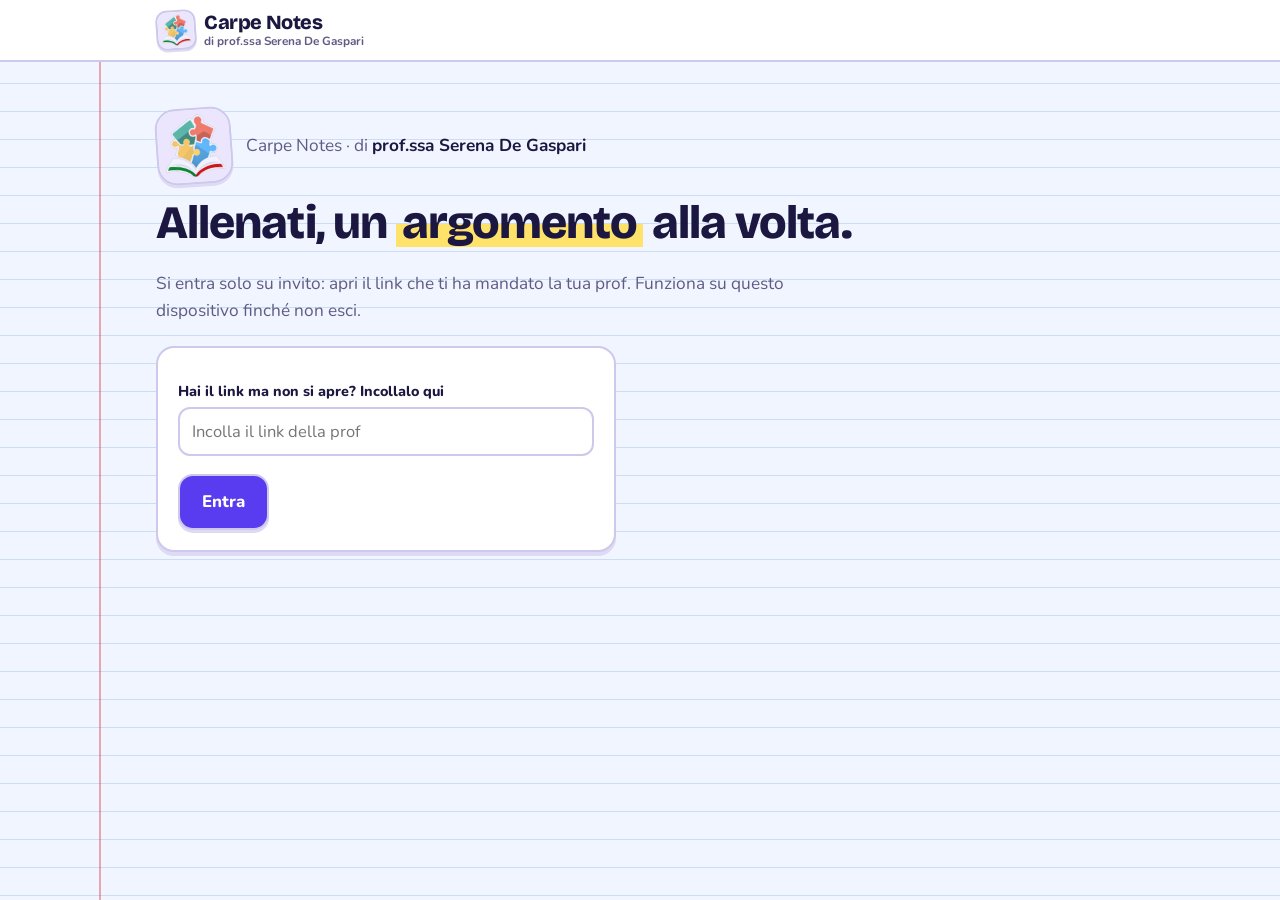
<file: index.html>
<!doctype html>
<html lang="it">
<head>
<meta charset="utf-8">
<meta name="viewport" content="width=device-width, initial-scale=1">
<meta name="robots" content="noindex, nofollow">
<title>Carpe Notes</title>
<script>location.replace('studente.html' + location.hash);</script>
<meta http-equiv="refresh" content="0; url=studente.html">
</head>
<body><p><a href="studente.html">Vai a Carpe Notes</a></p></body>
</html>
</file>
<file: assets/style.css>
/* Carpe Notes — foglio di stile comune
   Idea: un quaderno a quadretti con evidenziatori e adesivi. Bordi netti, ombre piene, colori da evidenziatore. */
/* Font ospitati sul sito (assets/fonts/), non più caricati da Google Fonts: nessun dato degli studenti va a server esterni.
   Bricolage Grotesque e Nunito, licenza SIL Open Font License 1.1 (testo in assets/fonts/). Stessi file che serviva Google Fonts. */
/* Bricolage Grotesque · vietnamese */
@font-face {
  font-family: 'Bricolage Grotesque';
  font-style: normal;
  font-weight: 700;
  font-stretch: 100%;
  font-display: swap;
  src: url(fonts/bricolage-grotesque-vietnamese.woff2) format('woff2');
  unicode-range: U+0102-0103, U+0110-0111, U+0128-0129, U+0168-0169, U+01A0-01A1, U+01AF-01B0, U+0300-0301, U+0303-0304, U+0308-0309, U+0323, U+0329, U+1EA0-1EF9, U+20AB;
}
/* Bricolage Grotesque · latin-ext */
@font-face {
  font-family: 'Bricolage Grotesque';
  font-style: normal;
  font-weight: 700;
  font-stretch: 100%;
  font-display: swap;
  src: url(fonts/bricolage-grotesque-latin-ext.woff2) format('woff2');
  unicode-range: U+0100-02BA, U+02BD-02C5, U+02C7-02CC, U+02CE-02D7, U+02DD-02FF, U+0304, U+0308, U+0329, U+1D00-1DBF, U+1E00-1E9F, U+1EF2-1EFF, U+2020, U+20A0-20AB, U+20AD-20C4, U+2113, U+2C60-2C7F, U+A720-A7FF;
}
/* Bricolage Grotesque · latin */
@font-face {
  font-family: 'Bricolage Grotesque';
  font-style: normal;
  font-weight: 700;
  font-stretch: 100%;
  font-display: swap;
  src: url(fonts/bricolage-grotesque-latin.woff2) format('woff2');
  unicode-range: U+0000-00FF, U+0131, U+0152-0153, U+02BB-02BC, U+02C6, U+02DA, U+02DC, U+0304, U+0308, U+0329, U+2000-206F, U+20AC, U+2122, U+2191, U+2193, U+2212, U+2215, U+FEFF, U+FFFD;
}
/* Bricolage Grotesque · vietnamese */
@font-face {
  font-family: 'Bricolage Grotesque';
  font-style: normal;
  font-weight: 800;
  font-stretch: 100%;
  font-display: swap;
  src: url(fonts/bricolage-grotesque-vietnamese.woff2) format('woff2');
  unicode-range: U+0102-0103, U+0110-0111, U+0128-0129, U+0168-0169, U+01A0-01A1, U+01AF-01B0, U+0300-0301, U+0303-0304, U+0308-0309, U+0323, U+0329, U+1EA0-1EF9, U+20AB;
}
/* Bricolage Grotesque · latin-ext */
@font-face {
  font-family: 'Bricolage Grotesque';
  font-style: normal;
  font-weight: 800;
  font-stretch: 100%;
  font-display: swap;
  src: url(fonts/bricolage-grotesque-latin-ext.woff2) format('woff2');
  unicode-range: U+0100-02BA, U+02BD-02C5, U+02C7-02CC, U+02CE-02D7, U+02DD-02FF, U+0304, U+0308, U+0329, U+1D00-1DBF, U+1E00-1E9F, U+1EF2-1EFF, U+2020, U+20A0-20AB, U+20AD-20C4, U+2113, U+2C60-2C7F, U+A720-A7FF;
}
/* Bricolage Grotesque · latin */
@font-face {
  font-family: 'Bricolage Grotesque';
  font-style: normal;
  font-weight: 800;
  font-stretch: 100%;
  font-display: swap;
  src: url(fonts/bricolage-grotesque-latin.woff2) format('woff2');
  unicode-range: U+0000-00FF, U+0131, U+0152-0153, U+02BB-02BC, U+02C6, U+02DA, U+02DC, U+0304, U+0308, U+0329, U+2000-206F, U+20AC, U+2122, U+2191, U+2193, U+2212, U+2215, U+FEFF, U+FFFD;
}
/* Nunito · vietnamese */
@font-face {
  font-family: 'Nunito';
  font-style: normal;
  font-weight: 400;
  font-display: swap;
  src: url(fonts/nunito-vietnamese.woff2) format('woff2');
  unicode-range: U+0102-0103, U+0110-0111, U+0128-0129, U+0168-0169, U+01A0-01A1, U+01AF-01B0, U+0300-0301, U+0303-0304, U+0308-0309, U+0323, U+0329, U+1EA0-1EF9, U+20AB;
}
/* Nunito · latin-ext */
@font-face {
  font-family: 'Nunito';
  font-style: normal;
  font-weight: 400;
  font-display: swap;
  src: url(fonts/nunito-latin-ext.woff2) format('woff2');
  unicode-range: U+0100-02BA, U+02BD-02C5, U+02C7-02CC, U+02CE-02D7, U+02DD-02FF, U+0304, U+0308, U+0329, U+1D00-1DBF, U+1E00-1E9F, U+1EF2-1EFF, U+2020, U+20A0-20AB, U+20AD-20C4, U+2113, U+2C60-2C7F, U+A720-A7FF;
}
/* Nunito · latin */
@font-face {
  font-family: 'Nunito';
  font-style: normal;
  font-weight: 400;
  font-display: swap;
  src: url(fonts/nunito-latin.woff2) format('woff2');
  unicode-range: U+0000-00FF, U+0131, U+0152-0153, U+02BB-02BC, U+02C6, U+02DA, U+02DC, U+0304, U+0308, U+0329, U+2000-206F, U+20AC, U+2122, U+2191, U+2193, U+2212, U+2215, U+FEFF, U+FFFD;
}
/* Nunito · vietnamese */
@font-face {
  font-family: 'Nunito';
  font-style: normal;
  font-weight: 600;
  font-display: swap;
  src: url(fonts/nunito-vietnamese.woff2) format('woff2');
  unicode-range: U+0102-0103, U+0110-0111, U+0128-0129, U+0168-0169, U+01A0-01A1, U+01AF-01B0, U+0300-0301, U+0303-0304, U+0308-0309, U+0323, U+0329, U+1EA0-1EF9, U+20AB;
}
/* Nunito · latin-ext */
@font-face {
  font-family: 'Nunito';
  font-style: normal;
  font-weight: 600;
  font-display: swap;
  src: url(fonts/nunito-latin-ext.woff2) format('woff2');
  unicode-range: U+0100-02BA, U+02BD-02C5, U+02C7-02CC, U+02CE-02D7, U+02DD-02FF, U+0304, U+0308, U+0329, U+1D00-1DBF, U+1E00-1E9F, U+1EF2-1EFF, U+2020, U+20A0-20AB, U+20AD-20C4, U+2113, U+2C60-2C7F, U+A720-A7FF;
}
/* Nunito · latin */
@font-face {
  font-family: 'Nunito';
  font-style: normal;
  font-weight: 600;
  font-display: swap;
  src: url(fonts/nunito-latin.woff2) format('woff2');
  unicode-range: U+0000-00FF, U+0131, U+0152-0153, U+02BB-02BC, U+02C6, U+02DA, U+02DC, U+0304, U+0308, U+0329, U+2000-206F, U+20AC, U+2122, U+2191, U+2193, U+2212, U+2215, U+FEFF, U+FFFD;
}
/* Nunito · vietnamese */
@font-face {
  font-family: 'Nunito';
  font-style: normal;
  font-weight: 700;
  font-display: swap;
  src: url(fonts/nunito-vietnamese.woff2) format('woff2');
  unicode-range: U+0102-0103, U+0110-0111, U+0128-0129, U+0168-0169, U+01A0-01A1, U+01AF-01B0, U+0300-0301, U+0303-0304, U+0308-0309, U+0323, U+0329, U+1EA0-1EF9, U+20AB;
}
/* Nunito · latin-ext */
@font-face {
  font-family: 'Nunito';
  font-style: normal;
  font-weight: 700;
  font-display: swap;
  src: url(fonts/nunito-latin-ext.woff2) format('woff2');
  unicode-range: U+0100-02BA, U+02BD-02C5, U+02C7-02CC, U+02CE-02D7, U+02DD-02FF, U+0304, U+0308, U+0329, U+1D00-1DBF, U+1E00-1E9F, U+1EF2-1EFF, U+2020, U+20A0-20AB, U+20AD-20C4, U+2113, U+2C60-2C7F, U+A720-A7FF;
}
/* Nunito · latin */
@font-face {
  font-family: 'Nunito';
  font-style: normal;
  font-weight: 700;
  font-display: swap;
  src: url(fonts/nunito-latin.woff2) format('woff2');
  unicode-range: U+0000-00FF, U+0131, U+0152-0153, U+02BB-02BC, U+02C6, U+02DA, U+02DC, U+0304, U+0308, U+0329, U+2000-206F, U+20AC, U+2122, U+2191, U+2193, U+2212, U+2215, U+FEFF, U+FFFD;
}
/* Nunito · vietnamese */
@font-face {
  font-family: 'Nunito';
  font-style: normal;
  font-weight: 800;
  font-display: swap;
  src: url(fonts/nunito-vietnamese.woff2) format('woff2');
  unicode-range: U+0102-0103, U+0110-0111, U+0128-0129, U+0168-0169, U+01A0-01A1, U+01AF-01B0, U+0300-0301, U+0303-0304, U+0308-0309, U+0323, U+0329, U+1EA0-1EF9, U+20AB;
}
/* Nunito · latin-ext */
@font-face {
  font-family: 'Nunito';
  font-style: normal;
  font-weight: 800;
  font-display: swap;
  src: url(fonts/nunito-latin-ext.woff2) format('woff2');
  unicode-range: U+0100-02BA, U+02BD-02C5, U+02C7-02CC, U+02CE-02D7, U+02DD-02FF, U+0304, U+0308, U+0329, U+1D00-1DBF, U+1E00-1E9F, U+1EF2-1EFF, U+2020, U+20A0-20AB, U+20AD-20C4, U+2113, U+2C60-2C7F, U+A720-A7FF;
}
/* Nunito · latin */
@font-face {
  font-family: 'Nunito';
  font-style: normal;
  font-weight: 800;
  font-display: swap;
  src: url(fonts/nunito-latin.woff2) format('woff2');
  unicode-range: U+0000-00FF, U+0131, U+0152-0153, U+02BB-02BC, U+02C6, U+02DA, U+02DC, U+0304, U+0308, U+0329, U+2000-206F, U+20AC, U+2122, U+2191, U+2193, U+2212, U+2215, U+FEFF, U+FFFD;
}
:root{
  --bg:#f1f5ff; --grid:rgba(76,52,224,.07); --riga:rgba(70,140,210,.22); --margine:rgba(220,70,70,.45); --surface:#ffffff; --surface-2:#ecebfa; --ink:#1b1740; --muted:#5f5b85;
  --line:#e2e0f4; --edge:#cdc9ec; --shadow-c:#dedaf3;
  --brand:#5a3cf0; --brand-d:#3c22b8; --on-brand:#ffffff; --brand-soft:#e6e1ff;
  --yellow:#ffd83a; --pink:#ff5a93; --green:#1fc98a; --blue:#33aaff; --orange:#ff8f3f; --on-bright:#1b1740;
  --hl:#ffe26a;
  --accent:#c81d62; --accent-soft:#ffe6ef;
  --ok:#0b8f55; --ok-soft:#dcf7e9; --ko:#d42a45; --ko-soft:#ffe2e6; --warn:#a85800;
  --ita:#5a3cf0; --lat:#c81d62; --sto:#0b8f55;
  --radius:18px;
  --display:"Bricolage Grotesque","Trebuchet MS",system-ui,sans-serif;
  --font:"Nunito",system-ui,-apple-system,"Segoe UI",Roboto,sans-serif;
}
@media (prefers-color-scheme: dark){
  :root:not([data-theme="light"]){
    --bg:#131129; --grid:rgba(160,150,255,.06); --riga:rgba(140,170,240,.11); --margine:rgba(255,120,120,.28); --surface:#1d1a3f; --surface-2:#2a2658; --ink:#f2f0ff; --muted:#aba7d6;
    --line:#37336b; --edge:#5a55a8; --shadow-c:#07061a;
    --brand:#9a88ff; --brand-d:#5a44d6; --on-brand:#131129; --brand-soft:#2d2769;
    --hl:#6a5712;
    --accent:#ff86b0; --accent-soft:#3d1a33;
    --ok:#4be3a1; --ok-soft:#12382b; --ko:#ff7d90; --ko-soft:#421a26; --warn:#ffb35c;
    --ita:#a394ff; --lat:#ff86b0; --sto:#4be3a1; color-scheme:dark;
  }
}
:root[data-theme="dark"]{
  --bg:#131129; --grid:rgba(160,150,255,.06); --riga:rgba(140,170,240,.11); --margine:rgba(255,120,120,.28); --surface:#1d1a3f; --surface-2:#2a2658; --ink:#f2f0ff; --muted:#aba7d6;
  --line:#37336b; --edge:#5a55a8; --shadow-c:#07061a;
  --brand:#9a88ff; --brand-d:#5a44d6; --on-brand:#131129; --brand-soft:#2d2769;
  --hl:#6a5712;
  --accent:#ff86b0; --accent-soft:#3d1a33;
  --ok:#4be3a1; --ok-soft:#12382b; --ko:#ff7d90; --ko-soft:#421a26; --warn:#ffb35c;
  --ita:#a394ff; --lat:#ff86b0; --sto:#4be3a1; color-scheme:dark;
}
*{box-sizing:border-box}
html,body{margin:0}
/* Sfondo: quaderno a righe (righe azzurre ogni 28px, margine rosso a sinistra del contenuto) */
body{background:var(--bg);background-image:linear-gradient(90deg,transparent calc(50% - 541px),var(--margine) calc(50% - 541px),var(--margine) calc(50% - 539px),transparent calc(50% - 539px)),linear-gradient(transparent 27px,var(--riga) 27px);background-size:100% 100%,100% 28px;background-attachment:fixed,scroll;
  color:var(--ink);font-family:var(--font);font-size:16.5px;line-height:1.55;-webkit-font-smoothing:antialiased}
a{color:var(--brand)}
h1,h2,h3{font-family:var(--display);font-weight:800;line-height:1.12;margin:0 0 .45em;letter-spacing:-.02em;text-wrap:balance}
h1{font-size:clamp(1.9rem,5vw,2.9rem)} h2{font-size:1.5rem} h3{font-size:1.15rem;font-weight:700}
p{margin:0 0 .8em}
@media (max-width:1100px){ body{background-image:linear-gradient(90deg,transparent 7px,var(--margine) 7px,var(--margine) 9px,transparent 9px),linear-gradient(transparent 27px,var(--riga) 27px)} }
.hl{background:linear-gradient(transparent 52%,var(--hl) 52%,var(--hl) 92%,transparent 92%);padding:0 .12em}
.wrap{max-width:1000px;margin:0 auto;padding-left:max(16px, env(safe-area-inset-left, 0px));padding-right:max(16px, env(safe-area-inset-right, 0px))}
.muted{color:var(--muted)} .small{font-size:.88rem}
.hidden{display:none!important}
:focus-visible{outline:3px solid var(--brand);outline-offset:2px}

/* Barra superiore */
.topbar{background:var(--surface);border-bottom:2px solid var(--edge);position:sticky;top:env(safe-area-inset-top, 0px);z-index:10}
body::before{content:"";position:fixed;inset:0 0 auto;height:env(safe-area-inset-top, 0px);z-index:10;background:var(--surface)}
.topbar .wrap{display:flex;align-items:center;gap:10px;min-height:60px;flex-wrap:wrap}
.logo{font-family:var(--display);font-weight:800;font-size:1.25rem;color:var(--ink);text-decoration:none;display:flex;align-items:center;gap:8px;letter-spacing:-.02em}
.logo .mark{width:40px;height:40px;flex:0 0 40px;border-radius:11px;background:#ebe6fd;border:2px solid var(--edge);box-shadow:0 2px 0 var(--shadow-c);display:block;object-fit:cover;transform:rotate(-4deg)}
.logo-t{display:flex;flex-direction:column;line-height:1.1}
.logo-t small{font-family:var(--font);font-size:.74rem;font-weight:700;font-style:normal;color:var(--muted);letter-spacing:0;margin-top:2px;white-space:nowrap}
.sigillo{display:flex;align-items:center;gap:14px;margin-bottom:14px}
.logo-big{width:76px;height:76px;flex:0 0 76px;border-radius:20px;background:#ebe6fd;border:2px solid var(--edge);box-shadow:0 3px 0 var(--shadow-c);transform:rotate(-4deg);display:block}
.firma{margin:0;color:var(--muted);font-size:.95rem;font-style:normal}
.firma b{color:var(--ink);font-style:normal;white-space:nowrap}
.topbar .spacer{flex:1}
.chip{display:inline-flex;align-items:center;gap:6px;padding:4px 11px;border-radius:999px;background:var(--surface-2);font-size:.86rem;font-weight:700;color:var(--ink);text-decoration:none;white-space:nowrap}
.chip svg{width:15px;height:15px;flex:0 0 auto}
.chip.fire{background:var(--orange);color:var(--on-bright)}
.chip.fire.zero{background:var(--surface-2);color:var(--muted)}
.chip.xp{background:var(--yellow);color:var(--on-bright)}
.who{display:flex;gap:6px;align-items:center;flex-wrap:wrap}

/* Schede di navigazione studente: in alto su schermi larghi, in basso sul telefono */
.navtabs{display:flex;gap:4px}
.navtabs a{display:flex;align-items:center;gap:6px;padding:7px 12px;border-radius:12px;font-weight:800;font-size:.92rem;color:var(--muted);text-decoration:none}
.navtabs a svg{width:18px;height:18px;fill:none;stroke:currentColor;stroke-width:2.2;stroke-linecap:round;stroke-linejoin:round}
.navtabs a:hover{color:var(--ink);background:var(--surface-2)}
.navtabs a.on{background:var(--brand);color:var(--on-brand)}
@media (max-width:760px){
  .navtabs{position:fixed;left:0;right:0;bottom:0;z-index:20;background:var(--surface);border-top:2px solid var(--edge);justify-content:space-around;
    padding:6px max(8px, env(safe-area-inset-right, 0px)) calc(6px + env(safe-area-inset-bottom, 0px)) max(8px, env(safe-area-inset-left, 0px))}
  .navtabs a{flex-direction:column;gap:2px;font-size:.72rem;padding:5px 10px;flex:1;max-width:110px}
  .navtabs a svg{width:22px;height:22px}
  body.has-tabs main{padding-bottom:110px}
  body.has-tabs .toast{bottom:calc(84px + env(safe-area-inset-bottom, 0px))}
  /* Sul telefono l'intestazione scorre via con la pagina: più spazio per teoria ed esercizi */
  .topbar{position:static}
  .topbar .wrap{min-height:52px;gap:6px 10px;padding-top:6px;padding-bottom:6px}
  .logo .mark{width:34px;height:34px;flex-basis:34px}
  .logo{font-size:1.1rem}
  .logo-t small{font-size:.68rem}
  /* Durante un allenamento: niente barre, consegna e tasto Verifica sempre in basso a portata di pollice */
  body.in-quiz .topbar, body.in-quiz .navtabs, body.in-quiz main > .crumbs, body.in-quiz main > .tabs{display:none}
  body.in-quiz .arg-head{margin:10px 0 8px !important}
  body.in-quiz .arg-head h1{font-size:1.25rem}
  body.in-quiz main{padding-bottom:calc(96px + env(safe-area-inset-bottom, 0px))}
  body.in-quiz .quiz-foot{position:fixed;left:0;right:0;bottom:0;z-index:20;margin:0;background:var(--surface);border-top:2px solid var(--edge);flex-wrap:nowrap;
    padding:10px max(16px, env(safe-area-inset-right, 0px)) calc(10px + env(safe-area-inset-bottom, 0px)) max(16px, env(safe-area-inset-left, 0px))}
  body.in-quiz .quiz-foot #act{flex:1;max-width:320px;margin-left:auto}
  body.in-quiz .toast{bottom:calc(84px + env(safe-area-inset-bottom, 0px))}
  body.in-quiz .ex{scroll-margin-bottom:calc(90px + env(safe-area-inset-bottom, 0px))}
}

/* Pulsanti */
.btn{appearance:none;border:2px solid var(--edge);background:var(--surface);color:var(--ink);font:inherit;font-weight:800;padding:9px 16px;border-radius:13px;cursor:pointer;display:inline-flex;align-items:center;justify-content:center;gap:6px;text-decoration:none;font-size:.95rem;box-shadow:0 3px 0 var(--shadow-c);transition:transform .06s, box-shadow .06s}
.btn:hover{background:var(--surface-2)}
.btn:active{transform:translateY(3px);box-shadow:0 0 0 var(--shadow-c)}
.btn.primary{background:var(--brand);color:var(--on-brand)}
.btn.primary:hover{background:var(--brand);filter:brightness(1.08)}
.btn.accent{background:var(--pink);color:var(--on-bright)}
.btn.accent:hover{background:var(--pink);filter:brightness(1.06)}
.btn.sun{background:var(--yellow);color:var(--on-bright)}
.btn.sun:hover{background:var(--yellow);filter:brightness(1.04)}
.btn.ghost{background:transparent;border-color:transparent;box-shadow:none;color:var(--muted)}
.btn.ghost:hover{color:var(--ink);background:var(--surface-2)}
.btn.danger{color:var(--ko)}
.btn.sm{padding:4px 10px;font-size:.84rem;border-radius:10px;box-shadow:0 2px 0 var(--shadow-c)}
.btn.sm.ghost{box-shadow:none}
.btn.lg{padding:13px 22px;font-size:1.05rem;border-radius:15px}
.btn:disabled{opacity:.45;cursor:not-allowed}
.btn-row{display:flex;gap:10px;flex-wrap:wrap;align-items:center}

/* Card e griglie */
.card{background:var(--surface);border:2px solid var(--edge);border-radius:var(--radius);padding:20px;box-shadow:0 4px 0 var(--shadow-c)}
.card.flat{box-shadow:none;border-color:var(--line)}
.card.brand{background:var(--brand);color:var(--on-brand)}
.card.brand .muted{color:inherit;opacity:.85}
.grid{display:grid;gap:16px}
.grid > *{min-width:0}
.grid.cols-3{grid-template-columns:repeat(auto-fill,minmax(250px,1fr))}
.grid.cols-2{grid-template-columns:repeat(auto-fill,minmax(310px,1fr))}
.grid.cols-4{grid-template-columns:repeat(auto-fill,minmax(150px,1fr))}
main{padding-block:24px 70px}
.crumbs{font-size:.88rem;font-weight:700;color:var(--muted);margin-bottom:12px;display:flex;flex-wrap:wrap;gap:6px}
.crumbs a{color:var(--muted);text-decoration:none} .crumbs a:hover{color:var(--ink);text-decoration:underline}
.sec-title{display:flex;align-items:baseline;justify-content:space-between;gap:10px;flex-wrap:wrap;margin:30px 0 12px}
.sec-title h2{margin:0}

.materia{cursor:pointer;transition:transform .12s;position:relative;overflow:hidden}
.materia:hover{transform:translateY(-3px) rotate(-.4deg)}
.materia .ico{font-family:var(--display);font-weight:800;font-size:1.5rem;width:54px;height:54px;border-radius:15px;background:var(--c,var(--brand));color:var(--surface);display:grid;place-items:center;border:2px solid var(--edge);transform:rotate(-4deg)}
.materia.off{cursor:default;opacity:.7;box-shadow:none;border-style:dashed}
.materia.off:hover{transform:none}

.hero{padding:22px 0 8px}
.hero p{font-size:1.08rem;max-width:640px}

/* Cruscotto studente */
.lvl-n{font-family:var(--display);font-weight:800;font-size:1.6rem;line-height:1}
.xpbar{height:16px;border-radius:999px;background:var(--surface-2);border:2px solid var(--edge);overflow:hidden;margin:10px 0 6px}
.xpbar > i{display:block;height:100%;background:var(--yellow);border-right:2px solid var(--edge);transition:width .6s}
.week{display:grid;grid-template-columns:repeat(7,1fr);gap:6px;margin-top:10px}
.week .d{text-align:center;font-size:.74rem;font-weight:800;color:var(--muted)}
.week .dot{aspect-ratio:1;max-width:44px;margin:0 auto 3px;border-radius:50%;border:2px solid var(--line);display:grid;place-items:center;width:100%}
.week .d.on .dot{background:var(--orange);border-color:var(--edge);color:var(--on-bright)}
.week .d.today .dot{border-color:var(--edge);border-style:dashed}
.week .d.on.today .dot{border-style:solid}
.week .dot svg{width:55%;height:55%}

/* Lista argomenti */
.arg{display:flex;align-items:center;gap:14px;padding:13px 16px;border:2px solid var(--edge);border-radius:16px;background:var(--surface);cursor:pointer;margin-bottom:10px;box-shadow:0 3px 0 var(--shadow-c);transition:transform .08s}
.arg:hover{transform:translateX(4px)}
.arg .n{width:40px;height:40px;flex:0 0 40px;border-radius:12px;display:grid;place-items:center;font-family:var(--display);font-weight:800;background:var(--surface-2);color:var(--ink);border:2px solid var(--edge)}
.arg.done .n{background:var(--green);color:var(--on-bright)}
.arg.progress .n{background:var(--yellow);color:var(--on-bright)}
.arg.locked{cursor:not-allowed;opacity:.55;box-shadow:none}
.arg.locked:hover{transform:none}
.arg .n svg{width:18px;height:18px}
.arg .body{flex:1;min-width:0}
.arg .title{font-weight:800}
.arg .meta{font-size:.85rem;color:var(--muted)}
.bar{height:8px;border-radius:6px;background:var(--surface-2);overflow:hidden;margin-top:6px;max-width:220px}
.bar > i{display:block;height:100%;background:var(--green);border-radius:6px}
.stars{display:inline-flex;gap:2px;flex:0 0 auto}
.stars svg{width:20px;height:20px;fill:var(--surface-2);stroke:var(--edge);stroke-width:1.6;stroke-linejoin:round}
.stars svg.on{fill:var(--yellow)}
.stars.big svg{width:44px;height:44px;stroke-width:1.4}
.badge{font-size:.76rem;font-weight:800;padding:2px 9px;border-radius:999px;background:var(--surface-2);color:var(--muted);white-space:nowrap}
.badge.ok{background:var(--ok-soft);color:var(--ok)}
.badge.warn{background:var(--accent-soft);color:var(--accent)}
.badge.ko{background:var(--ko-soft);color:var(--ko)}

/* Traguardi (adesivi) */
.trags{display:grid;grid-template-columns:repeat(auto-fill,minmax(150px,1fr));gap:16px}
.trag{text-align:center;padding:14px 10px;border-radius:16px;border:2px solid var(--line);background:var(--surface);min-width:0}
.trag .g{width:74px;height:74px;margin:0 auto 10px;border-radius:50%;display:grid;place-items:center;font-family:var(--display);font-weight:800;font-size:1.35rem;letter-spacing:-.03em;border:2px solid var(--edge);background:var(--surface-2);color:var(--muted)}
.trag .n{font-weight:800;line-height:1.2}
.trag .d{font-size:.8rem;color:var(--muted);line-height:1.3;margin-top:3px}
.trag .bar{margin:8px auto 0;max-width:110px}
.trag .bar > i{background:var(--brand)}
.trag.on{border-color:var(--edge);box-shadow:0 4px 0 var(--shadow-c)}
.trag.on .g{color:var(--on-bright);box-shadow:0 3px 0 var(--shadow-c);transform:rotate(-6deg)}
.trag.on:nth-child(even) .g{transform:rotate(5deg)}
.trag.on.c-yellow .g{background:var(--yellow)} .trag.on.c-pink .g{background:var(--pink)} .trag.on.c-green .g{background:var(--green)}
.trag.on.c-blue .g{background:var(--blue)} .trag.on.c-orange .g{background:var(--orange)}
.trag.off .g{border-style:dashed;border-color:var(--line)}
.trags.mini{grid-template-columns:repeat(auto-fill,minmax(120px,1fr));gap:10px}
.trags.mini .trag .g{width:56px;height:56px;font-size:1.05rem}
@keyframes pop{0%{transform:scale(.4) rotate(-20deg);opacity:0}70%{transform:scale(1.12) rotate(4deg)}100%{transform:scale(1) rotate(0)}}
.pop{animation:pop .5s cubic-bezier(.3,1.4,.5,1) both}
@media (prefers-reduced-motion: reduce){ .pop{animation:none} .materia:hover,.arg:hover{transform:none} .xpbar > i{transition:none} }
#confetti{position:fixed;inset:0;pointer-events:none;z-index:40;width:100%;height:100%}

/* Teoria */
.teoria{font-size:1.02rem}
.teoria h3{margin-top:1.2em}
.teoria table{border-collapse:collapse;width:100%;margin:.6em 0 1em;font-size:.94rem}
.teoria th,.teoria td{border:1.5px solid var(--line);padding:6px 9px;text-align:left;vertical-align:top}
.teoria td,.teoria th{overflow-wrap:anywhere}
@media (max-width:480px){.teoria table{font-size:.86rem}.teoria th,.teoria td{padding:5px 6px}}
.teoria th{background:var(--surface-2)}
.teoria .box{background:var(--brand-soft);border:2px solid var(--edge);padding:10px 14px;border-radius:12px;margin:.8em 0}
.teoria .es{font-style:italic;color:var(--muted)}
.teoria b{background:linear-gradient(transparent 60%,var(--hl) 60%)}
.teoria th b,.teoria .box b{background:none}
.tabs{display:flex;gap:6px;margin-bottom:18px;overflow-x:auto;padding-bottom:4px}
.tabs button{appearance:none;background:var(--surface);border:2px solid var(--line);border-radius:999px;padding:7px 15px;font:inherit;font-weight:800;color:var(--muted);cursor:pointer;white-space:nowrap}
.tabs button.on{color:var(--on-brand);background:var(--brand);border-color:var(--edge)}

/* Esercizi */
.quiz-head{display:flex;align-items:center;gap:12px;margin-bottom:14px}
.quiz-head .bar{flex:1;max-width:none;height:14px;border:2px solid var(--edge);border-radius:999px;margin:0}
.quiz-head .bar > i{background:var(--green);border-radius:0;transition:width .3s}
.ex-tipo{display:inline-block;font-size:.74rem;text-transform:uppercase;letter-spacing:.07em;color:var(--on-bright);background:var(--yellow);font-weight:800;margin-bottom:10px;padding:2px 9px;border-radius:6px;transform:rotate(-1.5deg)}
.ex-q{font-size:1.15rem;font-weight:600;margin-bottom:14px}
.ex-q b{color:var(--brand);font-weight:800}
.opts{display:grid;gap:10px}
.opt{display:flex;align-items:center;gap:10px;padding:12px 14px;border:2px solid var(--edge);border-radius:14px;cursor:pointer;background:var(--surface);font:inherit;font-weight:600;color:inherit;text-align:left;width:100%;box-shadow:0 3px 0 var(--shadow-c)}
.opt:hover{background:var(--surface-2)}
.opt.sel{background:var(--brand-soft);border-color:var(--brand);box-shadow:0 3px 0 var(--brand)}
.opt.right{border-color:var(--ok);background:var(--ok-soft);box-shadow:0 3px 0 var(--ok)}
.opt.wrong{border-color:var(--ko);background:var(--ko-soft);box-shadow:0 3px 0 var(--ko)}
.opt .k{width:26px;height:26px;flex:0 0 26px;border-radius:8px;background:var(--surface-2);display:grid;place-items:center;font-size:.8rem;font-weight:800;color:var(--muted)}
.frase{display:flex;flex-wrap:wrap;gap:10px 6px;font-size:1.1rem;line-height:1.4;margin-bottom:6px}
.tok{display:inline-flex;flex-direction:column;align-items:stretch;gap:4px}
.tok .w{padding:6px 10px;border-radius:10px;background:var(--surface-2);font-weight:800;text-align:center}
.tok.plain .w{background:transparent;font-weight:400;padding:6px 2px}
.tok select{font:inherit;font-size:.82rem;font-weight:600;padding:5px 4px;border-radius:8px;border:2px solid var(--line);background:var(--surface);color:var(--ink);max-width:210px}
.tok.right select{border-color:var(--ok);background:var(--ok-soft)}
.tok.wrong select{border-color:var(--ko);background:var(--ko-soft)}
.tok .sol{font-size:.78rem;color:var(--ok);font-weight:800;text-align:center}
.pick{appearance:none;border:2px solid transparent;background:var(--surface-2);font:inherit;font-size:1.08rem;font-weight:600;padding:5px 10px;border-radius:10px;cursor:pointer;color:inherit}
.pick:hover{border-color:var(--brand)}
.pick.sel{background:var(--yellow);color:var(--on-bright);border-color:var(--edge)}
.pick.right{background:var(--ok-soft);border-color:var(--ok);color:var(--ok)}
.pick.wrong{background:var(--ko-soft);border-color:var(--ko);color:var(--ko)}
.pick.missed{border-color:var(--ok);border-style:dashed}
.fill{font:inherit;font-size:1.05rem;font-weight:700;padding:6px 10px;border-radius:10px;border:2px solid var(--edge);background:var(--surface);color:var(--ink);min-width:140px;max-width:100%}
.fill.right{border-color:var(--ok);background:var(--ok-soft)} .fill.wrong{border-color:var(--ko);background:var(--ko-soft)}
.abbina{display:grid;grid-template-columns:1fr 1fr;gap:10px 14px}
.abbina .col{display:grid;gap:10px;align-content:start;min-width:0}
.ab{appearance:none;font:inherit;font-weight:700;text-align:left;padding:10px 12px;border-radius:12px;border:2px solid var(--edge);background:var(--surface);color:inherit;cursor:pointer;display:flex;gap:8px;align-items:flex-start;min-width:0;overflow-wrap:anywhere}
.ab .tag{flex:0 0 22px;width:22px;height:22px;border-radius:50%;display:grid;place-items:center;font-size:.72rem;font-weight:800;background:var(--surface-2);color:var(--muted)}
.ab.sel{background:var(--yellow);color:var(--on-bright)}
.ab.paired{background:var(--brand-soft)} .ab.paired .tag{background:var(--brand);color:var(--on-brand)}
.ab.right{border-color:var(--ok);background:var(--ok-soft)} .ab.wrong{border-color:var(--ko);background:var(--ko-soft)}
.ab .sol{display:block;font-size:.8rem;color:var(--ok);font-weight:800}
.feedback{margin-top:16px;padding:12px 16px;border-radius:14px;font-size:.98rem;border:2px solid currentColor}
.feedback.ok{background:var(--ok-soft);color:var(--ok)}
.feedback.ko{background:var(--ko-soft);color:var(--ko)}
.feedback.part{background:var(--accent-soft);color:var(--accent)}
.feedback .exp{color:var(--ink);margin-top:4px;font-size:.94rem}
.quiz-foot{display:flex;justify-content:space-between;align-items:center;margin-top:20px;gap:10px;flex-wrap:wrap}
.score-big{font-family:var(--display);font-size:4rem;font-weight:800;line-height:1;letter-spacing:-.04em}
.xp-gain{display:inline-block;background:var(--yellow);color:var(--on-bright);font-family:var(--display);font-weight:800;padding:4px 14px;border-radius:999px;border:2px solid var(--edge);transform:rotate(-3deg);margin:10px 0}

/* Ripasso */
.mode{display:flex;flex-direction:column;gap:8px;align-items:flex-start}
.mode .tagc{font-family:var(--display);font-weight:800;font-size:1.9rem;line-height:1;width:58px;height:58px;border-radius:16px;display:grid;place-items:center;border:2px solid var(--edge);color:var(--on-bright);transform:rotate(-4deg)}
.mode .btn{margin-top:auto}

/* Analitiche */
.kpis{display:grid;grid-template-columns:repeat(auto-fill,minmax(140px,1fr));gap:12px}
.kpi{background:var(--surface);border:2px solid var(--line);border-radius:14px;padding:12px 14px;min-width:0}
.kpi .v{font-family:var(--display);font-weight:800;font-size:1.7rem;line-height:1.1;font-variant-numeric:tabular-nums}
.kpi .l{font-size:.8rem;color:var(--muted);font-weight:700}
.an-grid{display:grid;grid-template-columns:repeat(auto-fit,minmax(min(100%,340px),1fr));gap:16px;margin-top:16px}
.an-grid > *{min-width:0}
.panel{background:var(--surface);border:2px solid var(--line);border-radius:16px;padding:16px}
.panel h3{margin-bottom:2px}
.panel .sub{font-size:.82rem;color:var(--muted);margin-bottom:10px}
.chart{position:relative}
.chart svg{display:block;width:100%;height:auto}
.chart .tip{position:absolute;pointer-events:none;background:var(--ink);color:var(--bg);font-size:.8rem;font-weight:700;padding:5px 9px;border-radius:8px;white-space:nowrap;transform:translate(-50%,-125%);z-index:2}
.cal{display:grid;grid-template-columns:repeat(7,1fr);gap:4px;max-width:330px}
.cal .hd{font-size:.72rem;font-weight:800;color:var(--muted);text-align:center}
.cal .c{aspect-ratio:1;border-radius:7px;background:var(--surface-2);display:grid;place-items:center;font-size:.72rem;font-weight:700;color:var(--muted);font-variant-numeric:tabular-nums}
.cal .c.l1{background:color-mix(in srgb,var(--brand) 22%,var(--surface));color:var(--ink)}
.cal .c.l2{background:color-mix(in srgb,var(--brand) 55%,var(--surface));color:var(--ink)}
.cal .c.l3{background:var(--brand);color:var(--on-brand)}
.cal .c.fut{opacity:.35}
.cal .c.today{outline:2px solid var(--edge);outline-offset:1px}
.legend{display:flex;gap:10px;flex-wrap:wrap;align-items:center;font-size:.76rem;color:var(--muted);font-weight:700;margin-top:10px}
.legend i{display:inline-block;width:12px;height:12px;border-radius:3px;margin-right:4px;vertical-align:-1px}
.hbar{display:grid;grid-template-columns:minmax(90px,38%) 1fr auto;gap:8px;align-items:center;font-size:.88rem;margin:7px 0}
.hbar .t{font-weight:700;min-width:0;overflow-wrap:anywhere}
.hbar .track{height:12px;background:var(--surface-2);border-radius:0 4px 4px 0;overflow:hidden;display:flex;gap:2px}
.hbar .track i{display:block;height:100%;background:var(--brand);border-radius:0 4px 4px 0}
.hbar .track i.g{background:var(--ok);border-radius:0}
.hbar .track i.y{background:var(--warn);border-radius:0}
.hbar .val{font-weight:800;font-variant-numeric:tabular-nums;white-space:nowrap}
.mini-list{list-style:none;margin:0;padding:0;display:grid;gap:6px}
.mini-list li{display:flex;justify-content:space-between;gap:10px;align-items:center;font-size:.92rem}
.mini-list li span:first-child{min-width:0;overflow-wrap:anywhere;font-weight:700}

/* Mappa della classe */
.heat td.h{text-align:center;font-weight:800;font-variant-numeric:tabular-nums;min-width:44px}
.heat td.h.none{color:var(--muted);font-weight:400}
.heat td.h.lo{background:var(--ko-soft);color:var(--ko)}
.heat td.h.mid{background:var(--ok-soft);color:var(--ok)}
.heat td.h.top{background:var(--ok);color:var(--surface)}
.heat th.n{text-align:center}
.rowlink{cursor:pointer}
.rowlink:hover td{background:var(--surface-2)}

/* Form */
label.f{display:block;font-weight:800;font-size:.9rem;margin:12px 0 4px}
input[type=text],input[type=password],input[type=number],textarea,select.in{width:100%;font:inherit;padding:10px 12px;border-radius:12px;border:2px solid var(--edge);background:var(--surface);color:var(--ink)}
textarea{min-height:90px;resize:vertical}
textarea.code{font-family:ui-monospace,SFMono-Regular,Menlo,monospace;font-size:.86rem}
.hint{font-size:.82rem;color:var(--muted);margin-top:4px}
.row{display:flex;gap:10px;flex-wrap:wrap}
.row > *{flex:1;min-width:160px}

/* Tabelle */
.tbl-wrap{overflow-x:auto;border:2px solid var(--line);border-radius:14px;background:var(--surface)}
table.tbl{border-collapse:collapse;width:100%;font-size:.92rem;background:var(--surface)}
.tbl th,.tbl td{padding:9px 12px;border-bottom:1.5px solid var(--line);text-align:left;white-space:nowrap}
.tbl th{background:var(--surface-2);font-size:.78rem;text-transform:uppercase;letter-spacing:.05em;color:var(--muted)}
.tbl tr:last-child td{border-bottom:0}
.tbl td.num{font-variant-numeric:tabular-nums}

/* Editor contenuti (docente) */
.tree{display:grid;grid-template-columns:290px 1fr;gap:18px;align-items:start}
.tree > section{min-width:0}
@media (max-width:820px){.tree{grid-template-columns:1fr}}
.tree nav{background:var(--surface);border:2px solid var(--edge);border-radius:var(--radius);padding:10px;position:sticky;top:76px;max-height:calc(100vh - 96px);overflow:auto}
@media (max-width:820px){.tree nav{position:static;max-height:none}}
.tree nav .m{padding:8px 0 2px}
.tree nav button.a{display:block;width:100%;text-align:left;appearance:none;background:none;border:0;font:inherit;font-size:.9rem;padding:5px 8px 5px 24px;border-radius:9px;cursor:pointer;color:var(--ink)}
.tree nav button.a:hover{background:var(--surface-2)}
.tree nav button.a.on{background:var(--brand);color:var(--on-brand)}
.tree nav button.a.off{opacity:.5}
.tree nav button.add{display:block;appearance:none;background:none;border:0;font:inherit;font-size:.82rem;font-weight:800;color:var(--accent);cursor:pointer;padding:3px 8px 6px 24px}
.ex-item{border:2px solid var(--line);border-radius:12px;padding:10px 12px;margin-bottom:8px;display:flex;gap:8px;align-items:flex-start;background:var(--surface)}
.ex-item .t{flex:1;min-width:0;font-size:.92rem}
.ex-item .t .q{overflow:hidden;text-overflow:ellipsis;white-space:nowrap}
.ex-item .btn.sm{flex:0 0 auto}
@media (max-width:600px){ .ex-item{flex-wrap:wrap} .ex-item .t{flex-basis:100%} }
.modal-bg{position:fixed;inset:0;background:rgba(10,8,30,.6);display:grid;place-items:center;z-index:50;padding:16px}
.modal{background:var(--surface);border-radius:var(--radius);max-width:720px;width:100%;max-height:92vh;overflow:auto;padding:22px;border:2px solid var(--edge);box-shadow:0 6px 0 var(--shadow-c)}
.toast{position:fixed;bottom:calc(20px + env(safe-area-inset-bottom, 0px));left:50%;transform:translateX(-50%);background:var(--ink);color:var(--bg);padding:10px 18px;border-radius:12px;font-weight:800;z-index:60;max-width:calc(100% - 32px);text-align:center}
.notice{background:var(--brand-soft);border:2px solid var(--edge);border-radius:14px;padding:12px 16px;margin-bottom:16px;font-size:.93rem}
.stat{font-family:var(--display);font-size:2rem;font-weight:800;color:var(--brand);line-height:1.1}
footer.foot{padding:18px 0;color:var(--muted);font-size:.85rem;font-weight:700}

/* ---------- Sfide del prof ---------- */
.stamp{display:inline-block;font-family:var(--display);font-weight:800;text-transform:uppercase;letter-spacing:.12em;font-size:.78rem;color:var(--accent);border:2.5px solid var(--accent);border-radius:8px;padding:2px 9px;transform:rotate(-5deg);background:var(--surface)}
.stamp.big{font-size:1rem;padding:3px 12px}
.tape{height:12px;border-radius:6px;background:repeating-linear-gradient(-45deg,var(--yellow) 0 12px,var(--ink) 12px 24px);opacity:.9}
.boss-card{display:flex;flex-direction:column;gap:6px;text-decoration:none;color:inherit;position:relative;overflow:hidden;padding-top:26px}
.boss-card::before,.boss-head::before{content:"";position:absolute;left:0;right:0;top:0;height:10px;background:repeating-linear-gradient(-45deg,var(--yellow) 0 12px,var(--ink) 12px 24px)}
.boss-card:hover{transform:translateY(-2px)}
.boss-card h2{margin:4px 0 0}
.boss-top,.boss-foot{display:flex;justify-content:space-between;align-items:center;gap:10px;flex-wrap:wrap}
.boss-foot{margin-top:10px}
.boss-meta{display:flex;flex-wrap:wrap;gap:6px;margin-top:6px}
.boss-meta span{font-size:.8rem;font-weight:800;background:var(--surface-2);border-radius:999px;padding:2px 10px;color:var(--muted)}
.boss-teaser{display:flex;align-items:center;gap:14px;flex-wrap:wrap;margin-top:16px;text-decoration:none;color:inherit;position:relative;overflow:hidden;padding-top:26px}
.boss-teaser::before{content:"";position:absolute;left:0;right:0;top:0;height:10px;background:repeating-linear-gradient(-45deg,var(--yellow) 0 12px,var(--ink) 12px 24px)}
.boss-head{position:relative;overflow:hidden;padding-top:30px}
.boss-head h1{margin:10px 0 4px}
.boss-head .intro{margin-top:12px}
.boss-head .intro p{margin:.5em 0}
.steps3{display:grid;grid-template-columns:repeat(auto-fit,minmax(min(100%,220px),1fr));gap:12px;margin:6px 0 10px}
.steps3>div{display:flex;gap:10px;align-items:flex-start;background:var(--surface);border:2px solid var(--line);border-radius:14px;padding:12px}
.steps3 b{flex:0 0 30px;height:30px;border-radius:50%;display:grid;place-items:center;background:var(--yellow);color:var(--on-bright);font-family:var(--display);border:2px solid var(--edge)}
.steps3 span{font-size:.92rem;line-height:1.35}
.tabs button.tab-boss{display:inline-flex;align-items:center;gap:6px;border-color:var(--accent);color:var(--accent)}
.tabs button.tab-boss svg{width:16px;height:16px;fill:none;stroke:currentColor;stroke-width:2.4;stroke-linecap:round}
.tabs button.tab-boss.on{background:var(--accent);color:var(--surface)}
.prova{margin-top:16px}
.prova h2{margin:8px 0 4px}
.prova-h{display:flex;gap:8px;align-items:center;flex-wrap:wrap}
.prova-h .pn{font-family:var(--display);font-weight:800;background:var(--ink);color:var(--surface);border-radius:8px;padding:2px 10px;font-size:.85rem}
.prova-in{margin-top:12px}
.segm{display:flex;flex-wrap:wrap;align-items:center;row-gap:8px;font-size:1.12rem;font-weight:700;padding:12px;background:var(--surface-2);border-radius:14px;margin-top:8px;line-height:1.6}
.segm .sw{padding:2px 1px}
.segm .cut{appearance:none;border:0;background:none;width:18px;height:30px;cursor:pointer;position:relative;padding:0;margin:0 1px}
.segm .cut::after{content:"";position:absolute;left:50%;top:6px;bottom:6px;width:2px;transform:translateX(-50%);background:var(--line);border-radius:2px}
.segm .cut:hover::after{background:var(--brand);top:2px;bottom:2px}
.segm .cut.on::after{background:var(--accent);width:4px;top:0;bottom:0}
.segm span.cut{display:inline-block;width:14px;height:28px}
.segm-list{display:grid;gap:8px;margin-top:12px}
.sg{display:grid;grid-template-columns:minmax(0,1fr) minmax(0,1.3fr);gap:10px;align-items:center}
.sg-t{font-weight:800;background:var(--brand-soft);border-radius:10px;padding:8px 10px;overflow-wrap:anywhere}
.sg-l{font-weight:700;padding:8px 10px;border:2px solid var(--line);border-radius:10px}
.sg-l.vuota{color:var(--muted);font-style:italic}
@media (max-width:560px){.sg{grid-template-columns:1fr;gap:4px}.sg + .sg{margin-top:6px}}
.testo-err{line-height:2.1;font-size:1.05rem}
.testo-err .pick{font-size:1rem;padding:2px 6px}
span.pick{cursor:default}
.err-list{display:grid;gap:8px;margin-top:12px}
.er{display:grid;grid-template-columns:auto 1fr;gap:10px;align-items:start;border-top:2px dashed var(--line);padding-top:8px}
.er-w{font-weight:800;background:var(--yellow);color:var(--on-bright);border-radius:8px;padding:6px 10px;white-space:nowrap}
.er-w.ok{background:var(--ok-soft);color:var(--ok)}
.er-w.no{background:var(--ko-soft);color:var(--ko)}
.er-f{display:grid;grid-template-columns:1fr 1.6fr;gap:8px}
@media (max-width:560px){.er-f{grid-template-columns:1fr}}
.tesi{margin:4px 0 12px;padding:12px 16px;border-left:5px solid var(--accent);background:var(--accent-soft);border-radius:0 12px 12px 0;font-size:1.05rem}
.risposta{white-space:pre-wrap;background:var(--surface-2);border-radius:12px;padding:12px 14px;margin-top:10px}
.wc{margin-top:6px;text-align:right}
.vincoli{margin-top:12px;display:grid;gap:6px}
.vc{display:flex;gap:10px;align-items:center;border:2px solid var(--line);border-radius:12px;padding:8px 12px;cursor:pointer;font-weight:600}
.vc.on{border-color:var(--ok);background:var(--ok-soft)}
.vc input{width:18px;height:18px;flex:0 0 18px;accent-color:var(--ok)}
.verdetto{text-align:center;margin-top:16px}
.nota-prof{margin-top:12px;background:var(--hl);color:var(--on-bright);border-radius:12px;padding:10px 14px;text-align:left;box-shadow:0 3px 0 var(--shadow-c)}
.guida{margin-top:14px;border:2px dashed var(--edge);border-radius:12px;padding:8px 12px}
.guida summary{cursor:pointer;font-weight:800;color:var(--brand)}
.voto{display:flex;gap:12px;flex-wrap:wrap;margin-top:14px;padding-top:12px;border-top:2px solid var(--line)}
.voto input[type=number]{width:110px}
.verdetto-doc{margin-top:16px;border-color:var(--brand)}
.voto-tot{display:flex;gap:24px;align-items:center;flex-wrap:wrap;margin:6px 0 12px}
#nav .count{display:inline-grid;place-items:center;min-width:20px;height:20px;border-radius:999px;background:var(--pink);color:var(--on-bright);font-size:.72rem;margin-left:4px;padding:0 5px}
.stamp svg{width:14px;height:14px;vertical-align:-2px;fill:none;stroke:currentColor;stroke-width:2.4}
.boss-card.locked,.boss-teaser.locked{cursor:pointer;border-style:dashed;box-shadow:none;background:color-mix(in srgb,var(--surface) 75%,var(--surface-2))}
.boss-card.locked::before,.boss-teaser.locked::before{background:repeating-linear-gradient(-45deg,var(--line) 0 12px,var(--surface-2) 12px 24px)}
.boss-card.locked .stamp,.boss-teaser.locked .stamp{color:var(--muted);border-color:var(--muted)}
.boss-card.locked:hover{transform:none}
.riscr{margin:6px 0 0;padding-left:22px;display:grid;gap:14px}
.riscr li{padding-left:4px}
.rs-t{font-weight:700;font-size:1.05rem}
.rs-c{font-size:.88rem;color:var(--accent);font-weight:700;margin:2px 0 6px}

/* ---------- Attività lunghe ---------- */
.att-grid{display:grid;grid-template-columns:repeat(auto-fill,minmax(250px,1fr));gap:14px}
.att-card{display:flex;flex-direction:column;gap:6px;margin:0}
.att-card h3{margin:2px 0 0;font-size:1.08rem}
.att-card.done{border-color:var(--ok)}
.att-top{display:flex;gap:8px;align-items:center;flex-wrap:wrap}
.att-tipo{font-size:.72rem;text-transform:uppercase;letter-spacing:.06em;font-weight:800;padding:2px 9px;border-radius:6px;background:var(--brand-soft);color:var(--brand)}
.att-tipo.t-evidenzia{background:var(--yellow);color:var(--on-bright)} .att-tipo.t-classifica{background:var(--green);color:var(--on-bright)}
.att-tipo.t-correggi{background:var(--pink);color:var(--on-bright)} .att-tipo.t-trasforma{background:var(--blue);color:var(--on-bright)}
.att-tipo.t-cloze{background:var(--orange);color:var(--on-bright)} .att-tipo.t-quiz-lampo{background:var(--surface-2);color:var(--muted)}
.att-liv{font-size:.74rem;font-weight:800;color:var(--muted)}
.att-foot{display:flex;justify-content:space-between;align-items:center;gap:8px;margin-top:auto;padding-top:8px}
.att-head{flex-wrap:wrap}
.att-head h2{flex:1 1 220px;font-size:1.25rem}
.ex.ex-lungo .ex-q{font-size:1.05rem}
.brano{line-height:2.25;font-size:1.06rem;padding:14px 16px;border:2px solid var(--line);border-radius:14px;background:var(--surface);margin-bottom:6px}
.brano .w{appearance:none;font:inherit;color:inherit;background:transparent;border:0;padding:1px 3px;margin:0 -1px;border-radius:5px;cursor:pointer;line-height:1.5}
.brano .w:hover{background:var(--surface-2)}
.brano .w[disabled]{cursor:default}
.hl-yellow{background:var(--yellow)!important;color:var(--on-bright)!important} .hl-green{background:var(--green)!important;color:var(--on-bright)!important}
.hl-pink{background:var(--pink)!important;color:var(--on-bright)!important} .hl-blue{background:var(--blue)!important;color:var(--on-bright)!important}
.hl-orange{background:var(--orange)!important;color:var(--on-bright)!important}
.brano .w.ok{outline:2px solid var(--ok);outline-offset:1px}
.brano .w.miss{outline:2px dashed var(--ok);outline-offset:1px}
.brano .w.bad{outline:2px solid var(--ko);outline-offset:1px;text-decoration:line-through;text-decoration-color:var(--ko)}
.brano .w sup{font-size:.62rem;font-weight:800;color:var(--ok);margin-left:2px;text-decoration:none}
.brano .w.edited{background:var(--brand-soft);color:var(--brand);font-weight:800;text-decoration:underline wavy var(--brand)}
.brano .fix{font:inherit;font-weight:700;padding:1px 6px;border-radius:6px;border:2px solid var(--brand);background:var(--surface);color:var(--ink);max-width:100%}
.brano .corr{display:inline-block;font-size:.82rem;font-weight:800;color:var(--ok);background:var(--ok-soft);border-radius:6px;padding:0 5px;margin-left:3px;line-height:1.5}
.brano.lettura{line-height:1.7;font-size:1rem;margin-bottom:14px}
.pens{display:flex;gap:8px;flex-wrap:wrap;margin-bottom:10px;position:sticky;top:0;z-index:2;background:var(--surface);padding:6px 0}
.pen{appearance:none;font:inherit;font-weight:800;font-size:.88rem;display:inline-flex;align-items:center;gap:7px;padding:6px 12px;border-radius:999px;border:2px solid var(--line);background:var(--surface);color:var(--ink);cursor:pointer}
.pen i{width:16px;height:16px;border-radius:4px;display:inline-block}
.pen.c-yellow i{background:var(--yellow)} .pen.c-green i{background:var(--green)} .pen.c-pink i{background:var(--pink)} .pen.c-blue i{background:var(--blue)} .pen.c-orange i{background:var(--orange)}
.pen.on{border-color:var(--brand);box-shadow:0 3px 0 var(--brand);background:var(--brand-soft)}
.pool{display:flex;flex-wrap:wrap;gap:8px;min-height:52px;padding:10px;border:2px dashed var(--edge);border-radius:14px;margin-bottom:12px;background:var(--surface-2)}
.pool.vuoto::after{content:"Tutte le voci sono al loro posto";color:var(--muted);font-size:.85rem;font-weight:700;align-self:center}
.bins{display:grid;grid-template-columns:repeat(auto-fit,minmax(170px,1fr));gap:10px}
.bin{border:2px solid var(--edge);border-radius:14px;background:var(--surface);cursor:pointer;display:flex;flex-direction:column;min-height:110px}
.bin .bh{font-weight:800;font-size:.9rem;padding:7px 10px;border-bottom:2px solid var(--line);background:var(--brand-soft);border-radius:12px 12px 0 0}
.bin .drop{display:flex;flex-wrap:wrap;gap:6px;padding:8px;flex:1;align-content:flex-start}
.chip-v{appearance:none;font:inherit;font-weight:700;font-size:.95rem;padding:5px 11px;border-radius:10px;border:2px solid var(--edge);background:var(--surface);color:var(--ink);cursor:grab;box-shadow:0 2px 0 var(--shadow-c);max-width:100%;overflow-wrap:anywhere;text-align:left}
.chip-v.sel{background:var(--yellow);color:var(--on-bright);border-color:var(--on-bright)}
.chip-v.used{opacity:.35;cursor:default;box-shadow:none}
.chip-v.right{border-color:var(--ok);background:var(--ok-soft);cursor:default}
.chip-v.wrong{border-color:var(--ko);background:var(--ko-soft);cursor:default}
.chip-v small{font-weight:800;color:var(--ok)}
.bank{display:flex;flex-wrap:wrap;gap:8px;padding:10px;border:2px dashed var(--edge);border-radius:14px;margin-bottom:12px;background:var(--surface-2);position:sticky;top:0;z-index:2}
.cloze .slot{appearance:none;font:inherit;font-weight:800;min-width:92px;min-height:1.6em;vertical-align:baseline;padding:0 8px;margin:0 2px;border:0;border-bottom:3px solid var(--edge);background:var(--surface-2);border-radius:6px 6px 0 0;color:var(--brand);cursor:pointer;line-height:1.5}
.cloze .slot.on{border-bottom-color:var(--brand);background:var(--brand-soft)}
.cloze .slot.full{background:var(--brand-soft)}
.cloze .slot.right,.cloze .fill.right{border-color:var(--ok);background:var(--ok-soft);color:var(--ok)}
.cloze .slot.wrong,.cloze .fill.wrong{border-color:var(--ko);background:var(--ko-soft);color:var(--ko);text-decoration:line-through}
.cloze .fill{min-width:90px;font-size:1rem;padding:1px 8px}
.tlist,.alist,.vlist,.qlist{margin:0;padding-left:26px;display:grid;gap:14px}
.tlist li::marker,.alist li::marker,.vlist li::marker,.qlist li::marker{font-weight:800;color:var(--brand)}
.tt{font-weight:600;margin-bottom:6px}
.tc{font-size:.85rem;font-weight:800;color:var(--accent);margin:-2px 0 6px}
.tlist input{font:inherit;font-weight:600;width:100%;padding:8px 11px;border-radius:10px;border:2px solid var(--edge);background:var(--surface);color:var(--ink)}
.tlist input.right{border-color:var(--ok);background:var(--ok-soft)} .tlist input.wrong{border-color:var(--ko);background:var(--ko-soft)}
.sol-line{font-size:.88rem;font-weight:800;color:var(--ok);margin-top:4px}
.alist .frase{display:flex;flex-wrap:wrap;gap:8px;align-items:flex-end}
.alist li{padding-bottom:12px;border-bottom:1px dashed var(--line)}
.vrow{display:flex;gap:8px;flex-wrap:wrap;align-items:center}
.vrow select{font:inherit;font-size:.9rem;font-weight:600;padding:6px 8px;border-radius:10px;border:2px solid var(--line);background:var(--surface);color:var(--ink);flex:1 1 240px;min-width:0;max-width:100%}
.vf{appearance:none;font:inherit;font-weight:800;padding:6px 14px;border-radius:10px;border:2px solid var(--edge);background:var(--surface);color:var(--ink);cursor:pointer}
.vf.on{background:var(--brand);color:var(--on-brand);border-color:var(--brand)}
.vlist li.right .vrow select{border-color:var(--ok);background:var(--ok-soft)}
.vlist li.half .vrow select{border-color:var(--warn)}
.vlist li.wrong .vrow select{border-color:var(--ko);background:var(--ko-soft)}
.qlist .opts{gap:7px}
.qlist .opt{padding:8px 12px}
@media (max-width:480px){
  .brano{padding:10px 11px;font-size:1rem;line-height:2.1}
  .tlist,.alist,.vlist,.qlist{padding-left:20px}
  .tok select{max-width:160px}
}
.modal.wide{max-width:900px}

/* Sotto la lente: prova corretta dalla prof in fondo all'argomento */
.att-tipo.t-lente{background:var(--brand);color:#fff}
.lente-card{text-decoration:none;color:inherit;border-style:dashed;border-color:var(--brand)}
.lente-card.done{border-style:solid}

/* Anteprima della prof nella vista studente */
.chip.anteprima{background:var(--brand-soft);color:var(--brand);border:2px dashed var(--brand)}
.prof-ant summary{cursor:pointer;color:var(--muted)}
.prof-ant summary b{color:var(--ink)}

/* Versione guidata */
.att-tipo.t-versione{background:var(--accent-soft);color:var(--accent)}
.ver-intero{margin:4px 0 14px;border:2px solid var(--line);border-radius:14px;padding:8px 14px;background:var(--surface)}
.ver-intero summary{cursor:pointer;font-weight:800;color:var(--brand)}
.ver-intero .brano.lettura{margin:10px 0 4px;font-style:italic}
.ver-list{gap:18px}
.ver-frase{border-bottom:2px dashed var(--line);padding-bottom:16px}
.ver-frase:last-child{border-bottom:0}
.ver-frase .pens{position:static;margin:6px 0 8px}
.ver-passo{margin:4px 0 8px;font-weight:600}
.ver-frase .brano{font-size:1.08rem}
.ver-lex{font-size:.88rem;color:var(--muted);background:var(--surface-2);border-radius:10px;padding:6px 10px;margin:10px 0 4px}
.ver-lex b{color:var(--ink);margin-right:4px}
.ver-q{margin-top:12px}
.ver-q .opts{display:grid;gap:7px}
.ver-q .opt{padding:8px 12px}
.ver-finale{margin-top:16px;border:2px solid var(--ok);background:var(--ok-soft);border-radius:14px;padding:10px 14px}
.ver-finale p{margin:6px 0 0}
.ver-n{font-family:var(--display);font-weight:800;color:var(--brand);font-size:1rem;margin-bottom:4px}

/* Sfide: analisi con le pillole (solo parole sottolineate) */
.frase-chiave{display:block;font-weight:600;line-height:2.1}
.frase-chiave .kw{appearance:none;font:inherit;font-weight:800;color:var(--ink);background:none;border:0;border-bottom:3px solid var(--brand);border-radius:6px 6px 0 0;padding:0 4px;cursor:pointer}
.frase-chiave .kw.fatto{background:var(--ok-soft);border-bottom-color:var(--ok)}
.frase-chiave .kw.on{background:var(--brand-soft);outline:2px solid var(--brand)}
.pill-pan{margin-top:12px;border:2px solid var(--edge);border-radius:14px;padding:10px 12px;background:var(--surface)}
.pill-t{font-family:var(--display);font-weight:800;font-size:1.05rem;margin-bottom:4px}
.pill-g{font-size:.75rem;font-weight:800;color:var(--muted);text-transform:uppercase;letter-spacing:.05em;margin:8px 0 5px}
.pills{display:flex;flex-wrap:wrap;gap:6px}
.pill{appearance:none;font:inherit;font-size:.9rem;font-weight:700;border:2px solid var(--edge);border-radius:999px;padding:4px 11px;background:var(--surface);color:var(--ink);cursor:pointer}
.pill.on{background:var(--brand);border-color:var(--brand);color:var(--on-brand)}
.pill-next{margin-top:12px}
.pill-riep{display:grid;gap:4px;margin-top:10px;font-size:.9rem}
.pill-riep div{color:var(--muted)} .pill-riep div.ok{color:var(--ink)} .pill-riep div.ok span{color:var(--ok);font-weight:700}

/* Versione a tappe (sfide corrette dalla prof) */
.vt-lv{font-family:var(--font);font-size:.72rem;font-weight:800;border-radius:999px;padding:2px 9px;margin-left:6px;vertical-align:middle}
.vt-lv.l3{background:var(--ok-soft);color:var(--ok)} .vt-lv.l2{background:color-mix(in srgb,var(--yellow) 30%,var(--surface));color:var(--ink)} .vt-lv.l1{background:color-mix(in srgb,var(--orange) 25%,var(--surface));color:var(--ink)} .vt-lv.l0{background:var(--ko-soft);color:var(--ko)}
.vt-aid{font-size:.9rem;background:var(--surface);border:2px solid var(--line);border-radius:10px;padding:7px 11px;margin:10px 0 4px}
.vt-aid b{color:var(--brand)}
.vt-la{font-size:1.08rem;margin-bottom:6px}
.ver-frase textarea{width:100%;margin-top:2px}
.vt-mod{margin-top:8px;font-size:.92rem;border-left:4px solid var(--ok);background:var(--ok-soft);border-radius:0 10px 10px 0;padding:7px 11px}
.vt-mod b{display:block;font-size:.75rem;text-transform:uppercase;letter-spacing:.05em;color:var(--ok)}
.vt-riep{font-size:.9rem;background:var(--brand-soft);border-radius:10px;padding:8px 12px;margin:0 0 12px}
.vt-tutta{margin-top:16px;border-top:2px dashed var(--line);padding-top:12px}
.vt-tutta textarea{width:100%}

/* Medaglie delle sfide (1, 3, 5, 10 sfide consegnate) */
.med-track{position:relative;padding-top:4px}
.med-track .line{position:absolute;left:12.5%;right:12.5%;top:58px;height:8px;border-radius:9px;background:var(--surface-2)}
.med-track .line i{display:block;height:100%;border-radius:9px;background:var(--brand)}
.meds{position:relative;display:grid;grid-template-columns:repeat(4,1fr);gap:12px;text-align:center}
.med{text-align:center;min-width:0}
.med svg{display:block;width:96px;height:115px;margin:0 auto 6px}
.med .n{font-weight:800;line-height:1.2}.med .d{font-size:.8rem;color:var(--muted);line-height:1.3;margin-top:2px}
.med text{font-family:var(--display);font-weight:800}
.med.on svg{filter:drop-shadow(0 3px 0 var(--shadow-c))}
.med.on .na1{fill:#5a3cf0}.med.on .na2{fill:#ff5a93}.med.on text{fill:#1b1740}
.med .m3{fill:none;stroke-width:2.5}
.med.m-bronzo .m1{fill:#b8692d}.med.m-bronzo .m2{fill:#e7a76b}.med.m-bronzo .m3{stroke:#f6d2ad}
.med.m-argento .m1{fill:#8d93a8}.med.m-argento .m2{fill:#d8dbe6}.med.m-argento .m3{stroke:#f3f4f8}
.med.m-oro .m1{fill:#c99400}.med.m-oro .m2{fill:#ffd23f}.med.m-oro .m3{stroke:#fff0b0}
.med.m-lilla .m1{fill:#5a3cf0}.med.m-lilla .m2{fill:#b7a7ff}.med.m-lilla .m3{stroke:#e6e1ff}
.med.off .na1,.med.off .na2{fill:var(--line)}.med.off .m1{fill:var(--edge)}.med.off .m2{fill:var(--surface-2)}.med.off .m3{stroke:var(--surface);stroke-dasharray:4 4}.med.off text{fill:var(--edge)}
.trags .med svg{width:70px;height:84px}
@media(max-width:600px){.meds{grid-template-columns:repeat(2,1fr);row-gap:20px}.med-track .line{display:none}}
/* Sfide brevi: una mossa sola e tessere */
.mossa{margin:14px 0 0;padding-top:12px;border-top:2px dashed var(--line)}
.mossa:first-of-type{border-top:0;padding-top:0}
.mossa .frase{align-items:center}
.mossa-in input{width:100%;box-sizing:border-box;margin-top:4px}
.tess-riga{min-height:46px;border:2px dashed var(--edge);border-radius:12px;padding:8px;margin:8px 0}

/* ---------- Storia: linea del tempo e carta storica ---------- */
.linea{list-style:none;margin:6px 0 0;padding:0 0 0 22px;position:relative}
.linea::before{content:"";position:absolute;left:8px;top:10px;bottom:10px;width:3px;border-radius:2px;background:var(--sto)}
.linea li{position:relative;display:flex;gap:10px;align-items:center;flex-wrap:wrap;padding:6px 0}
.linea li::before{content:"";position:absolute;left:-19px;top:50%;width:11px;height:11px;margin-top:-6px;border-radius:50%;background:var(--surface);border:3px solid var(--sto)}
.linea .ld{min-width:92px;font-weight:800;font-size:.88rem;color:var(--sto);font-variant-numeric:tabular-nums}
.linea.ordine .ld{min-width:22px}
.linea .lp{flex:1;min-width:180px;display:flex;flex-wrap:wrap;gap:6px;align-items:center}
.linea .lfix{font-weight:700;padding:6px 10px;border-radius:10px;background:var(--surface-2);border:2px solid var(--line)}
.linea .slot,.clist .slot{appearance:none;font:inherit;font-weight:700;text-align:left;width:100%;min-height:40px;padding:6px 10px;border:2px dashed var(--edge);border-radius:10px;background:var(--surface);color:var(--muted);cursor:pointer}
.linea .slot.full,.clist .slot.full{border-style:solid;color:var(--ink);background:var(--brand-soft)}
.linea .slot.on,.clist .slot.on{border-color:var(--brand);border-style:solid;box-shadow:0 0 0 3px var(--brand-soft)}
.linea .slot.right,.clist .slot.right{border:2px solid var(--ok);background:var(--ok-soft);color:var(--ok);cursor:default}
.linea .slot.wrong,.clist .slot.wrong{border:2px solid var(--ko);background:var(--ko-soft);color:var(--ko);text-decoration:line-through;cursor:default}
.linea .corr,.clist .corr{font-weight:800;color:var(--ok);font-size:.92rem}
.carta{border:2px solid var(--edge);border-radius:14px;overflow:hidden;box-shadow:0 3px 0 var(--shadow-c);margin:4px 0 12px;background:var(--surface)}
.carta svg{display:block;width:100%;height:auto;max-height:70vh}
.carta .acqua{fill:#dcecfb}
.carta .terra{fill:#f6efdc;stroke:#b9a988;stroke-width:1;stroke-linejoin:round}
.carta .fiume{fill:none;stroke:#3a8fd8;stroke-width:2.2;stroke-linecap:round;stroke-linejoin:round}
.carta text{font-family:var(--font);font-weight:800;pointer-events:none}
.carta text.mare{font-size:13px;font-style:italic;fill:#4f7fae;letter-spacing:.5px}
.carta text.regione{font-size:12px;fill:#8a7a55;letter-spacing:1px;text-transform:uppercase}
.carta text.nome{font-size:13px;fill:var(--ink);paint-order:stroke;stroke:#fff;stroke-width:4px}
.carta .pt{cursor:pointer}
.carta .pt circle{fill:var(--sto);stroke:#fff;stroke-width:2.5}
.carta .pt text{font-size:12px;fill:#fff;text-anchor:middle}
.carta .pt.on circle{fill:var(--brand);r:14}
.carta .pt.ok circle{fill:var(--ok)}
.carta .pt.ko circle{fill:var(--ko)}
.clist{list-style:none;margin:0;padding:0;display:grid;grid-template-columns:repeat(auto-fill,minmax(220px,1fr));gap:8px}
.clist li{display:flex;gap:8px;align-items:center;flex-wrap:wrap}
.clist .cn{flex:none;width:28px;height:28px;border-radius:50%;display:grid;place-items:center;background:var(--sto);color:#fff;font-weight:800;font-size:.85rem}
.clist .slot{flex:1;width:auto}
.teoria .carta{max-width:560px}
@media (prefers-color-scheme: dark){ :root:not([data-theme="light"]) .carta .acqua{fill:#1b2d48} :root:not([data-theme="light"]) .carta .terra{fill:#3a3552;stroke:#6d6690} :root:not([data-theme="light"]) .carta text.nome{fill:#f2f0ff;stroke:#131129} :root:not([data-theme="light"]) .carta text.mare{fill:#8fb4dc} :root:not([data-theme="light"]) .carta .pt text{fill:#131129} }
:root[data-theme="dark"] .carta .acqua{fill:#1b2d48} :root[data-theme="dark"] .carta .terra{fill:#3a3552;stroke:#6d6690} :root[data-theme="dark"] .carta text.nome{fill:#f2f0ff;stroke:#131129} :root[data-theme="dark"] .carta text.mare{fill:#8fb4dc} :root[data-theme="dark"] .carta .pt text{fill:#131129}
.carta .dot{fill:var(--sto);stroke:#fff;stroke-width:2}
.carta figcaption{font-size:.82rem;font-weight:700;color:var(--muted);padding:6px 12px;border-top:2px solid var(--line)}
figure.carta{margin:12px 0}
.att-tipo.t-linea{background:var(--ok-soft);color:var(--sto)} .att-tipo.t-carta{background:#dcecfb;color:#2f6aa3}
.bank.consuma{position:static}
.bank.consuma .chip-v.used{display:none}
.bank.consuma .chip-v{font-size:.9rem}
.linea .ld{min-width:78px}
@media (max-width:560px){ .linea .lp{min-width:0} .linea li{flex-wrap:nowrap} }

/* Macroargomenti: le parti di una materia, ognuna con la sua icona */
.macro-ico{display:grid;place-items:center;width:58px;height:58px;flex:0 0 58px;border-radius:17px;background:color-mix(in srgb, var(--c,var(--brand)) 13%, var(--surface));color:var(--c,var(--brand));border:2px solid var(--edge);box-shadow:0 2px 0 var(--shadow-c);transform:rotate(-3deg)}
.macro-ico svg{width:32px;height:32px}
.macro-t{font-family:var(--display);font-weight:800;line-height:1.15;font-size:1.15rem}
.macro-n{font-size:.8rem;font-weight:800;color:var(--muted);white-space:nowrap}
.macro-bar{display:block;height:6px;border-radius:6px;background:var(--surface-2);overflow:hidden;width:100%}
.macro-bar > i{display:block;height:100%;background:var(--green);border-radius:6px}
.macro-cards{display:grid;grid-template-columns:repeat(auto-fill,minmax(300px,1fr));gap:14px;margin-top:16px}
.macro-card{display:flex;gap:14px;align-items:flex-start;text-decoration:none;color:var(--ink);padding:16px;transition:transform .1s}
.macro-card:hover{transform:translateY(-3px) rotate(-.3deg)}
.mc-body{display:flex;flex-direction:column;gap:4px;flex:1;min-width:0;align-self:stretch}
.mc-d{font-size:.86rem;color:var(--muted)}
.mc-foot{display:flex;align-items:center;gap:10px;margin-top:auto;padding-top:8px}
.macro-h1{display:flex;align-items:center;gap:14px}
@media (max-width:560px){
  .macro-cards{grid-template-columns:1fr;gap:10px} .macro-card{padding:13px;gap:12px;align-items:center}
  .macro-card .macro-ico{width:50px;height:50px;flex-basis:50px} .macro-t{font-size:1.02rem}
  .mc-d{font-size:.8rem;display:-webkit-box;-webkit-line-clamp:2;-webkit-box-orient:vertical;overflow:hidden} .mc-foot{padding-top:4px}
}
@media (prefers-reduced-motion: reduce){ .macro-card:hover{transform:none} }
</file>
